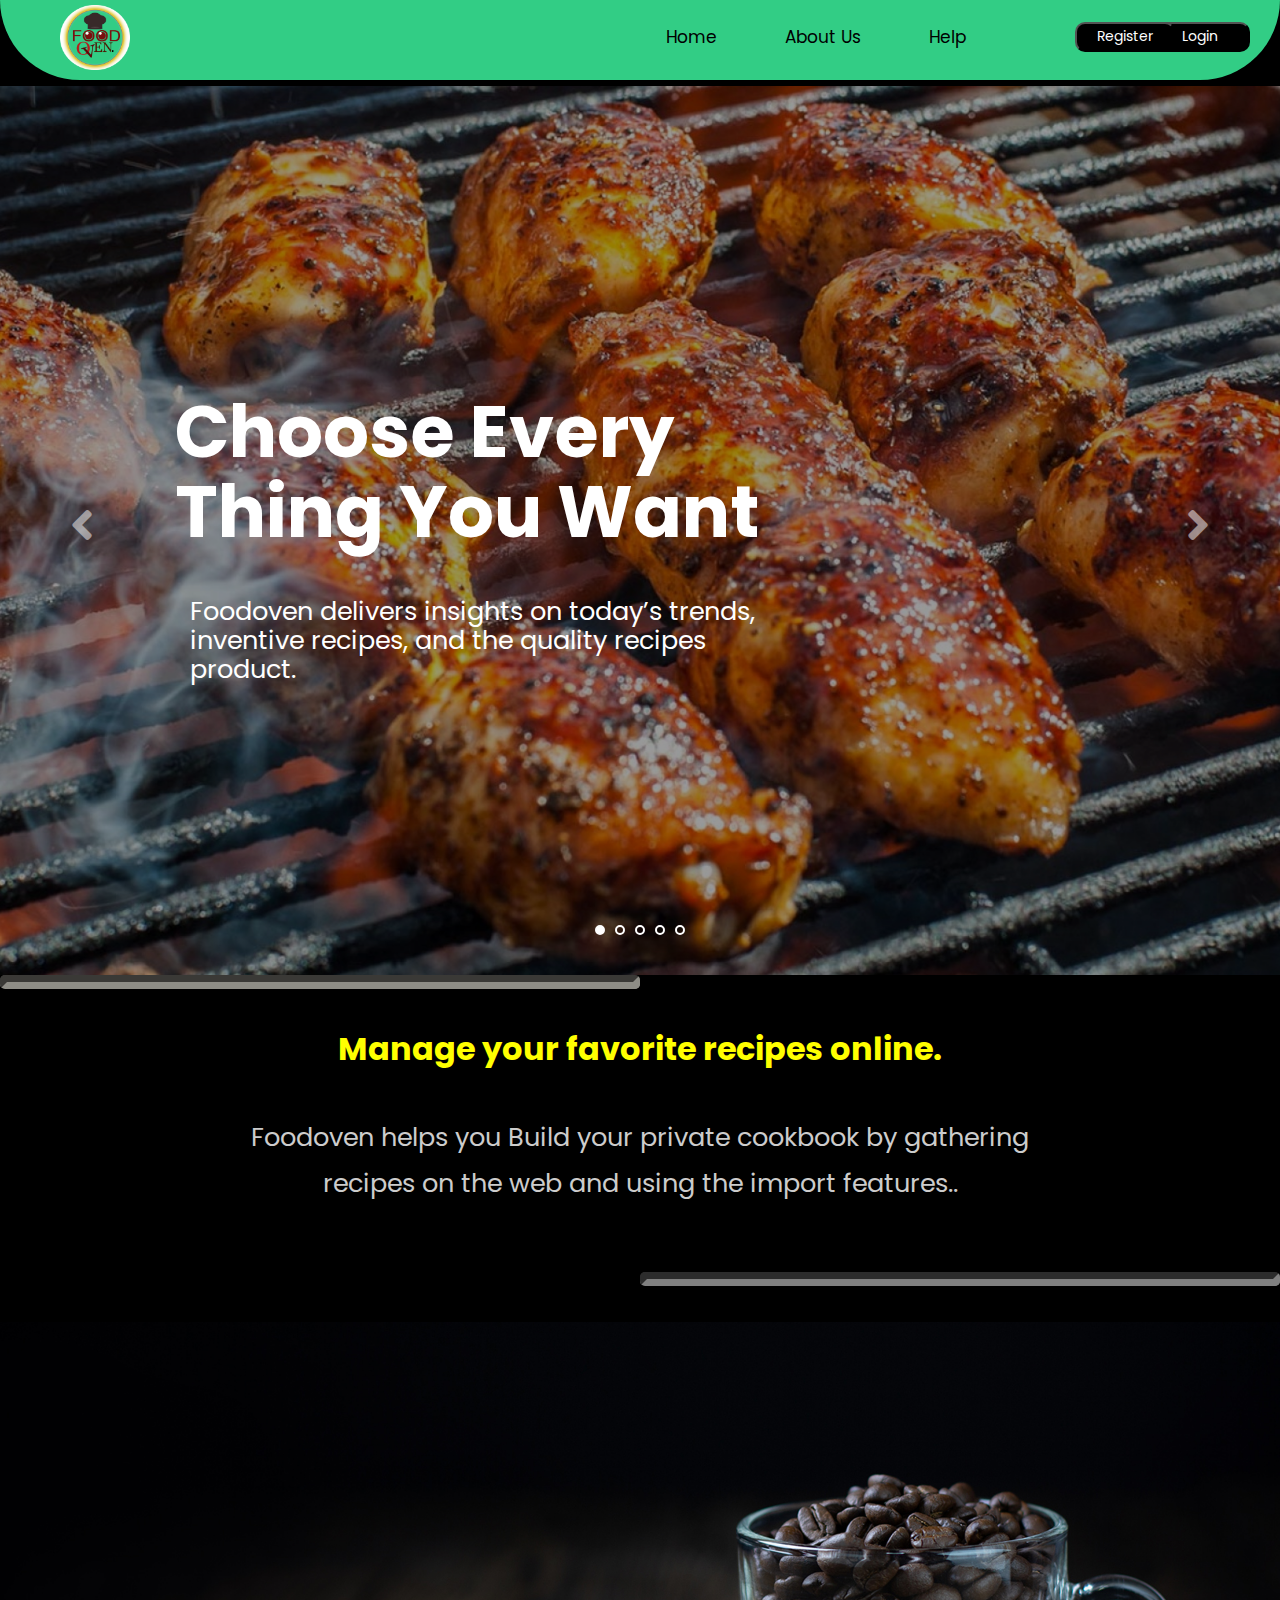
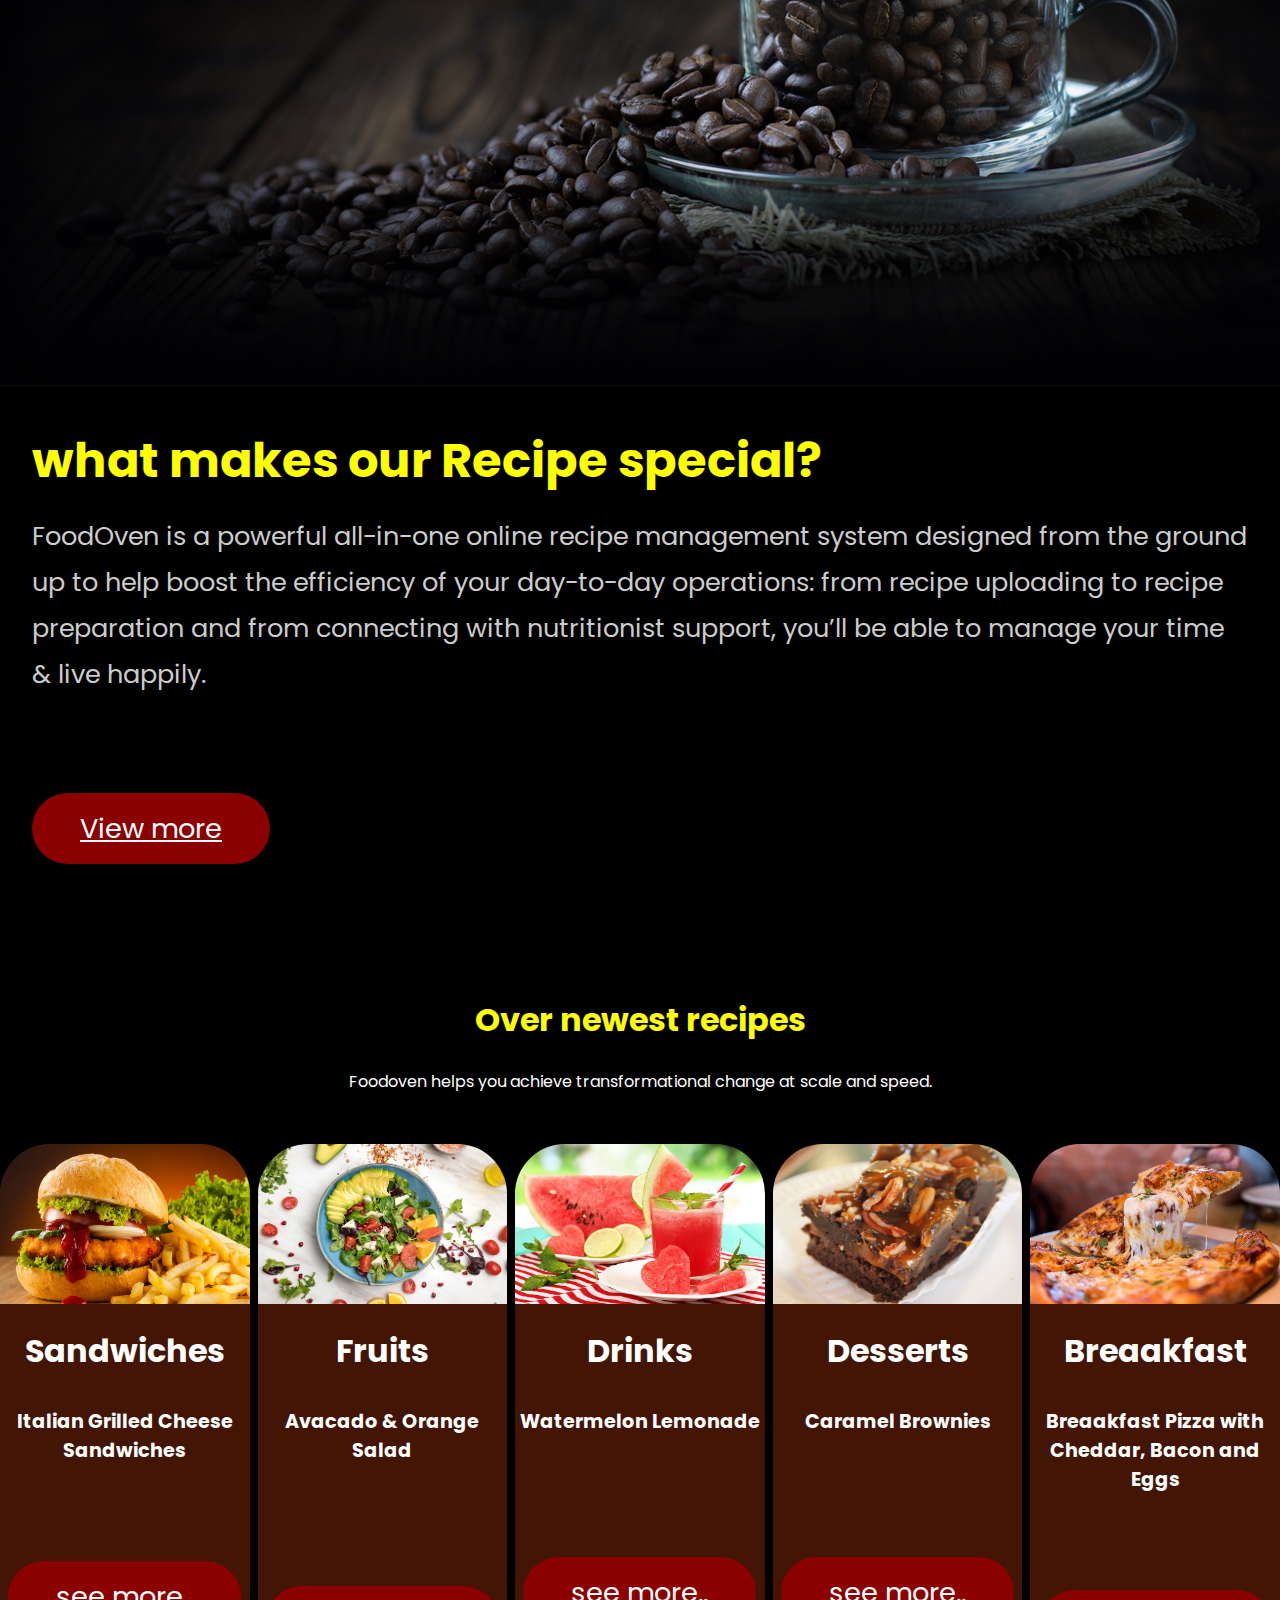
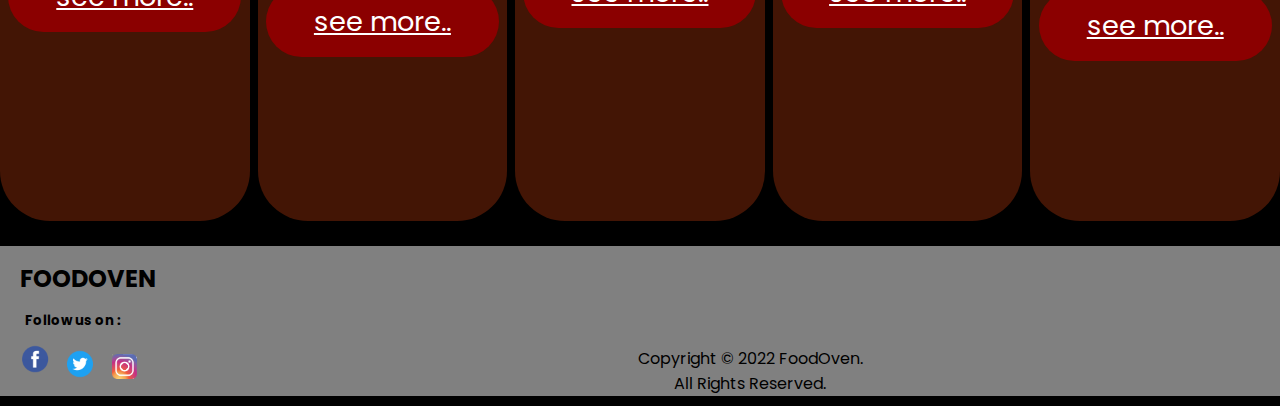
<file: Online_Recipe_Management_System/html/home/index.html>
<!DOCTYPE html>
<html lang="en">
<head>
    <meta charset="UTF-8">
    <meta http-equiv="X-UA-Compatible" content="IE=edge">
    <meta name="viewport" content="width=device-width, initial-scale=1.0">
    <title>Home</title>
    <link rel="stylesheet" href="https://cdnjs.cloudflare.com/ajax/libs/font-awesome/5.15.4/css/all.min.css" integrity="sha512-1ycn6IcaQQ40/MKBW2W4Rhis/DbILU74C1vSrLJxCq57o941Ym01SwNsOMqvEBFlcgUa6xLiPY/NS5R+E6ztJQ==" crossorigin="anonymous" referrerpolicy="no-referrer" />
    <link rel="stylesheet" href="../../css/home/style.css">
</head>





<body>

   <nav>   <!-- nav bar-->
     <ul>
        <li><a href="../../html/home/index.html">Home</a></li>
        <li><a href="../aboutus.html">About Us</a></li>
        <li><a href="../userhtml/new 1.html">Help</a></li>
      </ul>
    
         
        <div id="banner"><img src="../../images/home/logo.png" class="img0"></div>   
        

        <div id="logbtn">
           <a href="../UserProfileHTML/Login.html"><button class="log">Login</button></a>
        </div>
        <div id="regbtn">
           <a href="../UserProfileHTML/Register.html"><button class="log">Register</button></a>
        </div>
    </nav>
    <br><br><br>       



    <!-- Slider -->
    <div class="slider">
        <!-- Radio Controllers -->
        <input type="radio" name="sld" id="sld1">
        <input type="radio" name="sld" id="sld2">
        <input type="radio" name="sld" id="sld3">
        <input type="radio" name="sld" id="sld4">
        <input type="radio" name="sld" id="sld5">

        <!-- Slides -->
        <div class="slides">
            <!-- Slide 01 -->
            <div class="slide curr">
                <img src="../../images/home/img6.jpg" alt="">
                <div class="desc">
                    <h2>Choose Every Thing You Want</h2>
                    <p>Foodoven delivers insights on today’s trends, inventive recipes, and the quality recipes product.</p> 
                       
                    
                     
                </div>>     
            </div>
            <!-- Slide 02 -->
            <div class="slide">
                <img src="../../images/home/allinone.jpg" alt="">
                <div class="desc">
                    <h2>Get a Fresh Recipe<h2>
                    <p>Enter our fresht online recipe management system  for all your recipe needs. </p>
                      
                   
                </div>
            </div>
            <!-- Slide 03 -->
            <div class="slide">
                <img src="../../images/home/nutritionist.jpg" alt="">
                <div class="desc">
                    <h2>Addressing a Helthy Life</h2>
                    <p>Food Oven concerns your life and brings the best helthy recipes for you.
                    </p>
                    
                </div>
            </div>
            <!-- Slide 04 -->
            <div class="slide">
                <img src="../../images/home/img32.jpg" alt="">
                <div class="desc">
                    <h2>We Save Your Time</h2>
                    <p>With Offering you a full suite of guied for manage your food we help you to live happily.
                    </p>
                    
                </div>
            </div>
            <!-- Slide 05 -->
            <div class="slide">
                <img src="../../images/home/img31.jpg" alt="">
                <div class="desc">
                    <h2>More Than Just Recipes</h2>
                    <p>We provide a solution to mesure qulity of the products you need
                         with our nutrionistis.   </p>
                    <!--<a href="#" >View More</a>-->
                </div>
            </div>
        </div>
        <!-- Arrow Navigation -->
          
        <a href="#" class="arrow left"><i class="fas fa-angle-left"></i></a>
        <a href="#" class="arrow right"><i class="fas fa-angle-right"></i></a>
        
        <!-- Radio Navigation -->
        <div class="rad-nav">
            <label for="sld1" class="rad-btn active"></label>
            <label for="sld2" class="rad-btn"></label>
            <label for="sld3" class="rad-btn"></label>
            <label for="sld4" class="rad-btn"></label>
            <label for="sld5" class="rad-btn"></label>
        </div>
    </div>
    <!-- Scripts -->
    <script src="../../js/home/script.js"></script>
    
    
    <!-- horizontl line -->
     <hr class="hr1">
     <br><br>


   <!--sentence-->
   <div class="line">
          <h1>Manage your favorite recipes online. </h1>
          <br>
          <p> Foodoven helps you Build your private cookbook by gathering<br>
               recipes on the web and using the import features..  </p>
   </div>
     <br><br>


   <hr class="hr2">

    <br><br>
   

    <!-- aside -->
    <section class="about" id="about">

       
      <div class="row">
    
              <div class="image">
                  <img src="../../images/home/cofee.jpeg" alt="cofee">
                
           </div>
    
           <div class="content">
                <h3>what makes our Recipe special?</h3>
                    <p>FoodOven is a powerful all-in-one online recipe management system designed from the ground up to help boost the efficiency of 
                       your day-to-day operations: from recipe uploading to recipe preparation and from connecting with nutritionist support, you’ll be 
                       able to manage your time & live happily. </p>
                
                 <a href="../aboutus.html" class="btn">View more</a> <!--connect to aboutus page  -->
            </div>
    
        </div>
    
    </section>

    <br> <br> <br> <br>

    <!--sentence2-->
   <div class="line1">
      <h1>Over newest recipes </h1>
      <br>
         <p> Foodoven helps you achieve transformational change at scale and speed.  </p>
    </div>
      <br><br>

    
    
    <!-- newest recipes -->

    <section class="menu">        
        
        <div class="box-container">
    
               <div class="box">
                    <img src="../../images/home/img1.jpg" width="200" height="200"alt="">
                    <h3>Sandwiches</h3>
                    <h4> Italian Grilled Cheese Sandwiches      </h2>
                    <a href="#" class="btn">see more..</a>
                </div>
    
               <div class="box">
                     <img src="../../images/home/avacado.jpg" width="200" height="200"alt="">
                     <h3>Fruits</h3>
                     <h4> Avacado & Orange Salad </h2>
                      <br>  
                     <a href="#" class="btn">see more..</a>
                </div>
    
               <div class="box">
                      <img src="../../images/home/watermelon.jpg" alt="">
                      <h3>Drinks</h3>
                      <h4> Watermelon Lemonade    </h2>
                        <br>
                      <a href="#" class="btn">see more..</a>
                </div>
    
                <div class="box">
                       <img src="../../images/home/caramalo.jpg" alt="">
                       <h3>Desserts</h3>
                       <h4> Caramel Brownies </h2>
                        <br>
                       <a href="#" class="btn">see more..</a>
                </div>
    
                <div class="box">
                       <img src="../../images/home/pizza.jpg" alt="">
                       <h3>Breaakfast</h3>
                       <h4> Breaakfast Pizza with Cheddar, Bacon and Eggs </h2>
                        <a href="#" class="btn">see more..</a>
               </div>
        
    
        </div>
    
    </section>        
     <br>   



    <footer id="footer">

          <div id="fbanner">
              <h2>FOODOVEN</h2>
          </div>

           <div id="social">
              <h5>Follow us on :</h5>
            </div>

            <div id="icon">

                <div id="fb"><a href="https://www.facebook.com/" target="_blank"><img src="../../images/home/facebook.png" class="img1"></a></div>
                <div id="tweet"><a href="https://twitter.com/" target="_blank"><img src="../../images/home/twitter.png" class="img2"></a></div>
                <div id="insta"><a href="https://www.instagram.com/" target="_blank"><img src="../../images/home/instragram.png" class="img3"></a></div>
        
             </div>

            <div id="links">
                 <h5 id="linkh5"><u>Quick Links</u></h5>
                     <ul>
                         <li><a href="../aboutus.html">About Us</a></li>

                         <li><a href="../userhtml/new 1.html">Help</a></li>
                    </ul>
             </div>
            <div id="copy">
                    <p>Copyright &copy; 2022 FoodOven.<br>All Rights Reserved.</p>
            </div>

    </footer>








</body>
</html>
</file>
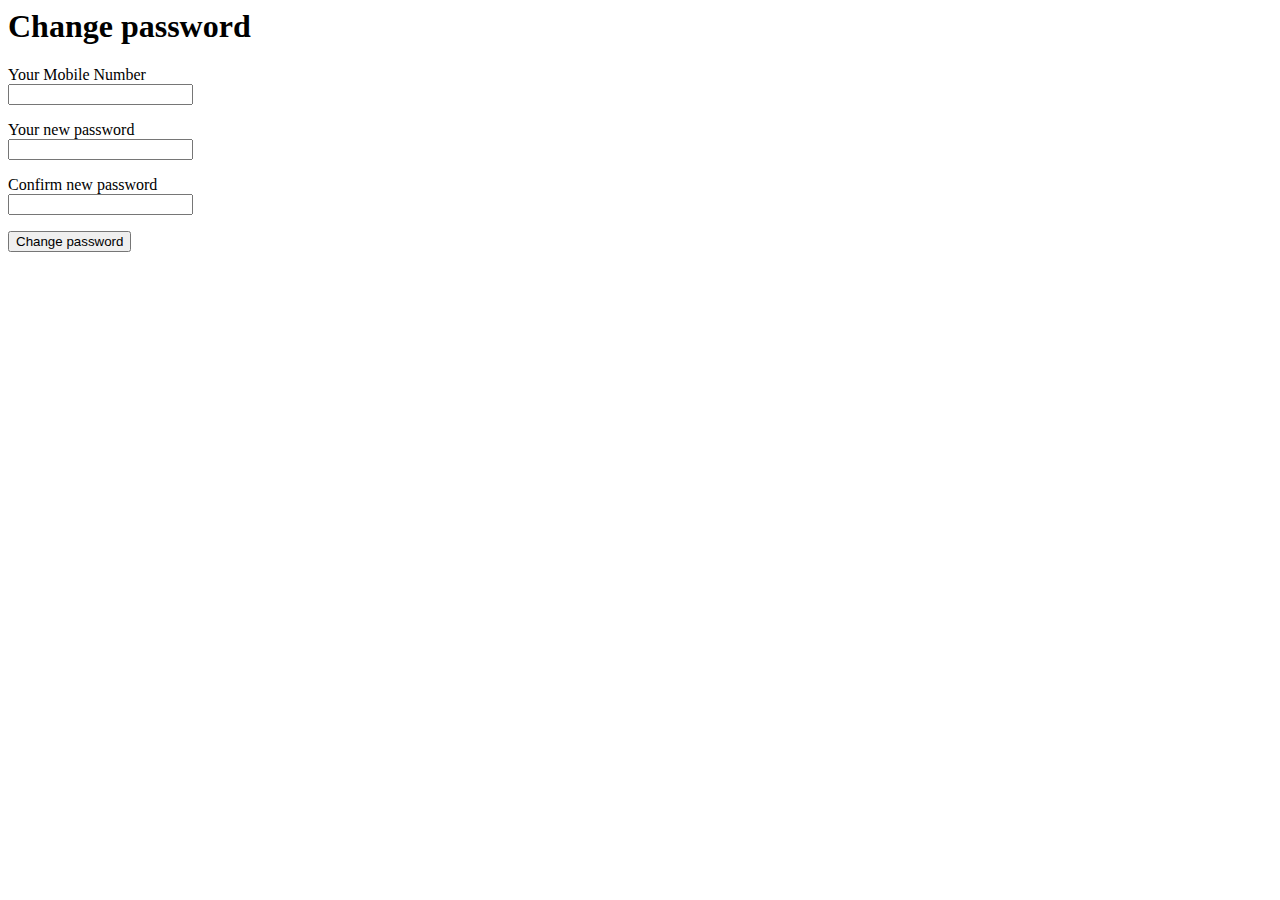
<file: IWT Project/html/UserProfileHTML/resetpw.html>
<?php
    session_start();
     
    // Is the user logged in?
    if(!isset($_SESSION['name']) || !isset($_SESSION['email'])){
        header('Location: login.html');
    }      
?>
 
<html>
    <head>
        <title>Change password</title>
    </head>
     
    <body>
         
        <h1>Change password</h1>
         
        
        <form action="..//Php/reset.php" method="post">
         

        <p>
                <label for="current_password">Your Mobile Number</label>
                <br/>
                <input  type="text"    name="tel" required/>
            </p>
             

            <p>
                <label for="current_password">Your new password</label>
                <br/>
                <input  type="password"  id="password"  name="password" required/>
            </p>
             
            <p>
                <label for="new_password">Confirm new password</label>
                <br/>
                <input type="password" id="confirm_password"  name="password" required/>
            </p>
             
            <p>
                <button type="submit">Change password</button>
            </p>
             
        </form>
         

        <script type="text/javascript">

var password = document.getElementById("password")
  , confirm_password = document.getElementById("confirm_password");

function validatePassword(){
  if(password.value != confirm_password.value) {
    confirm_password.setCustomValidity("Passwords Don't Match");
  } else {
    confirm_password.setCustomValidity('');
  }
}

password.onchange = validatePassword;
confirm_password.onkeyup = validatePassword;
</script>


    </body>
</html>
</file>
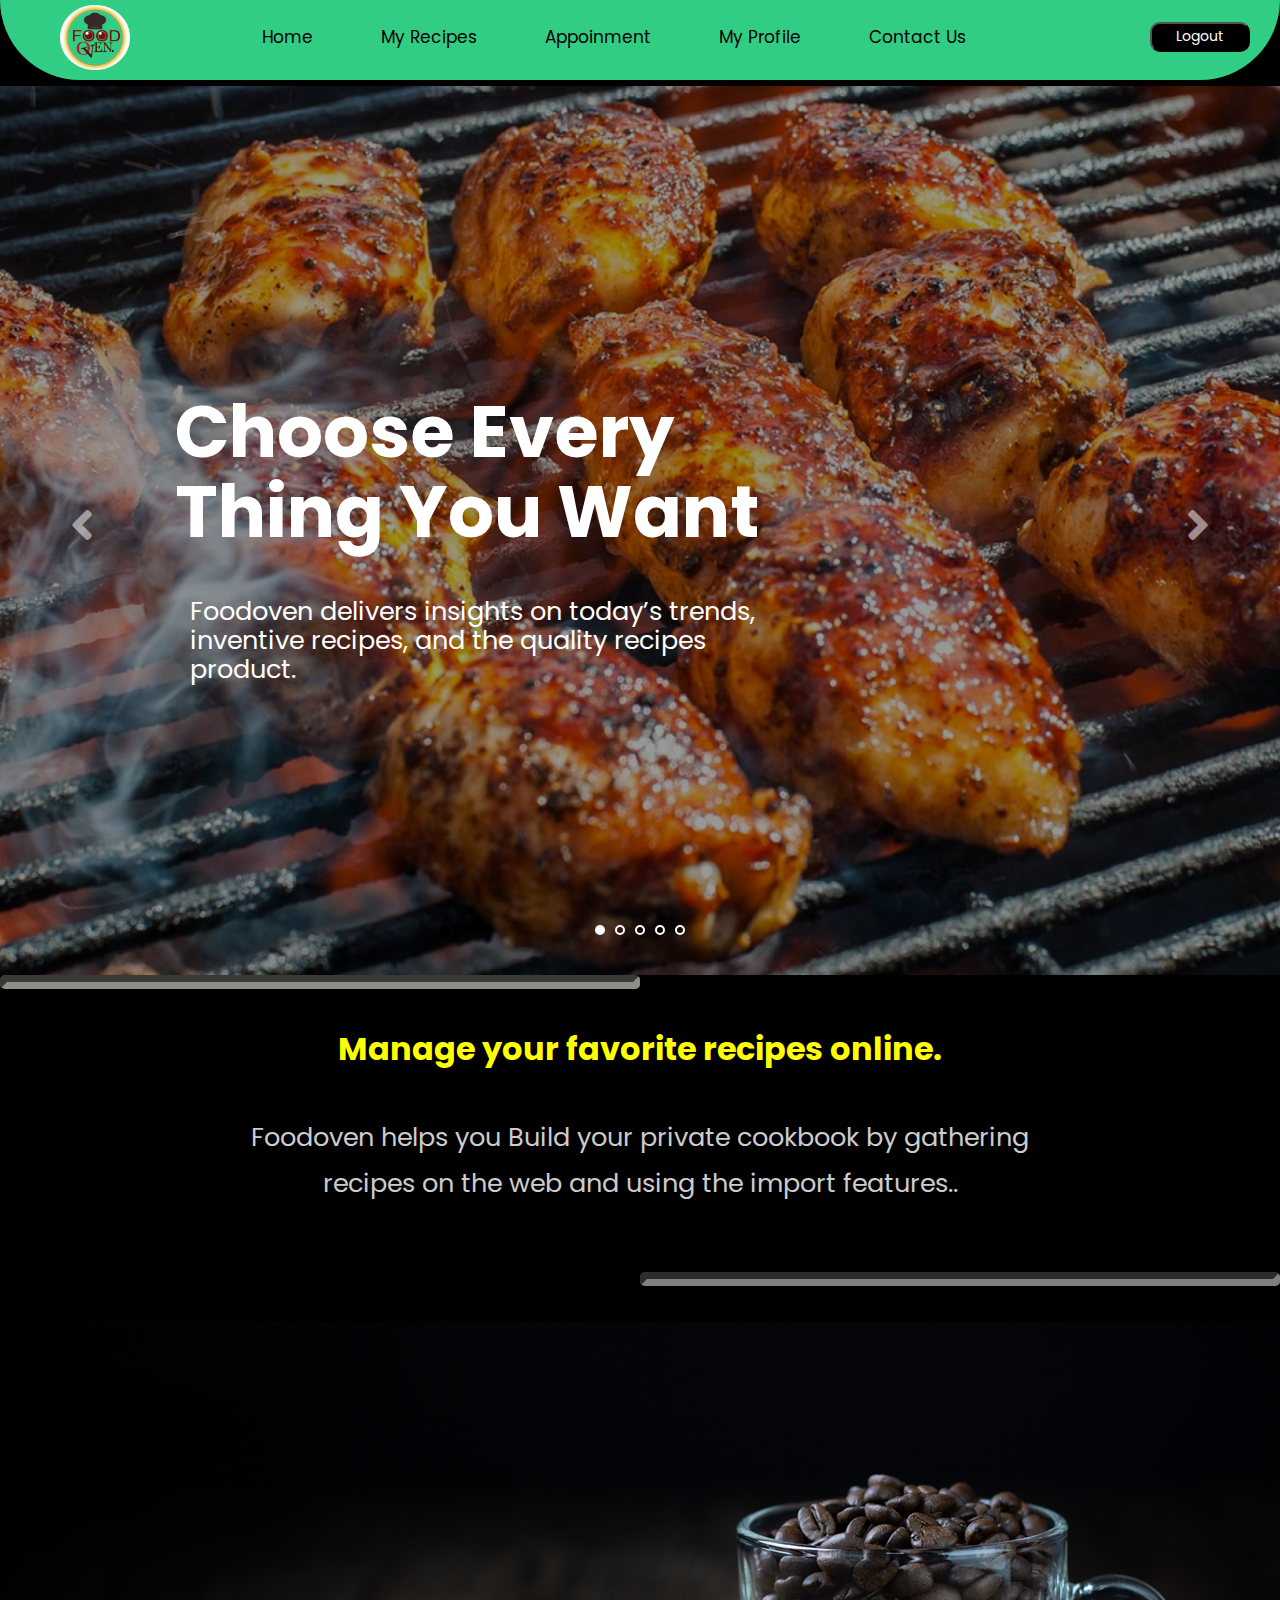
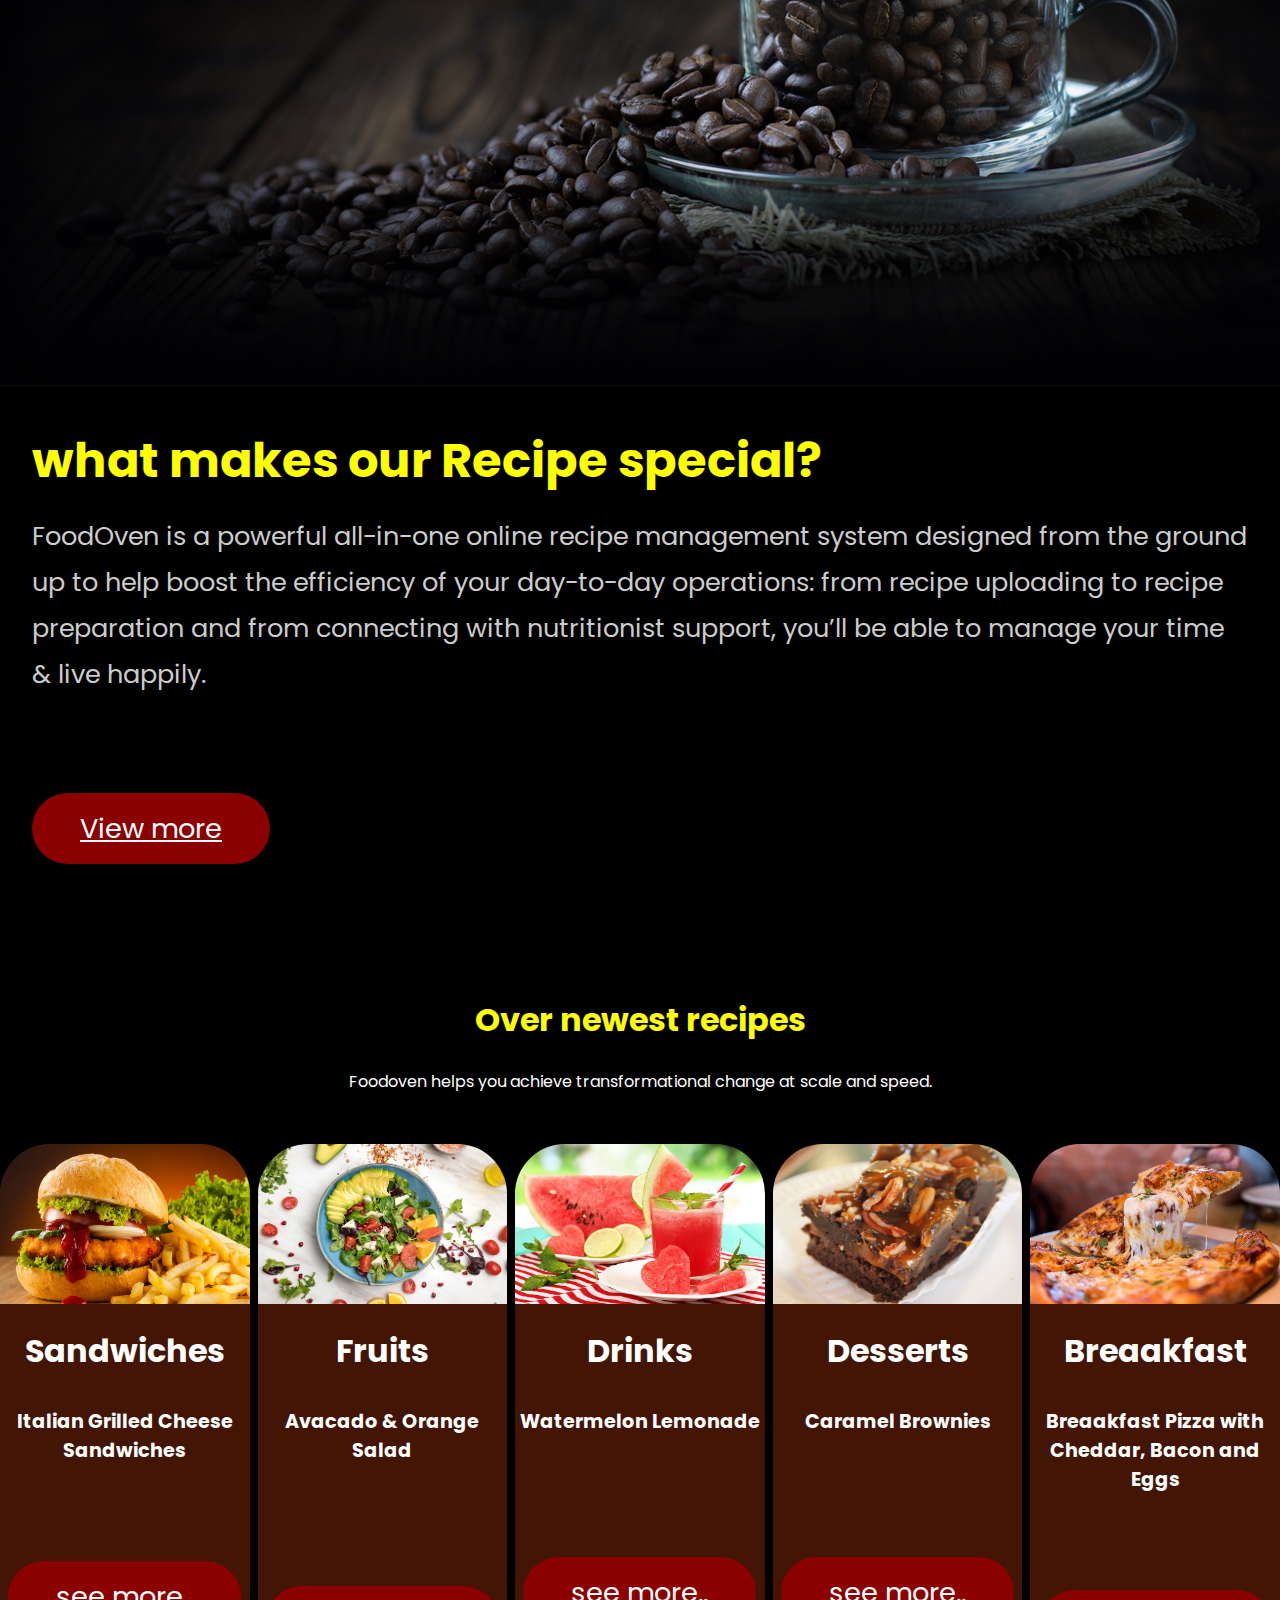
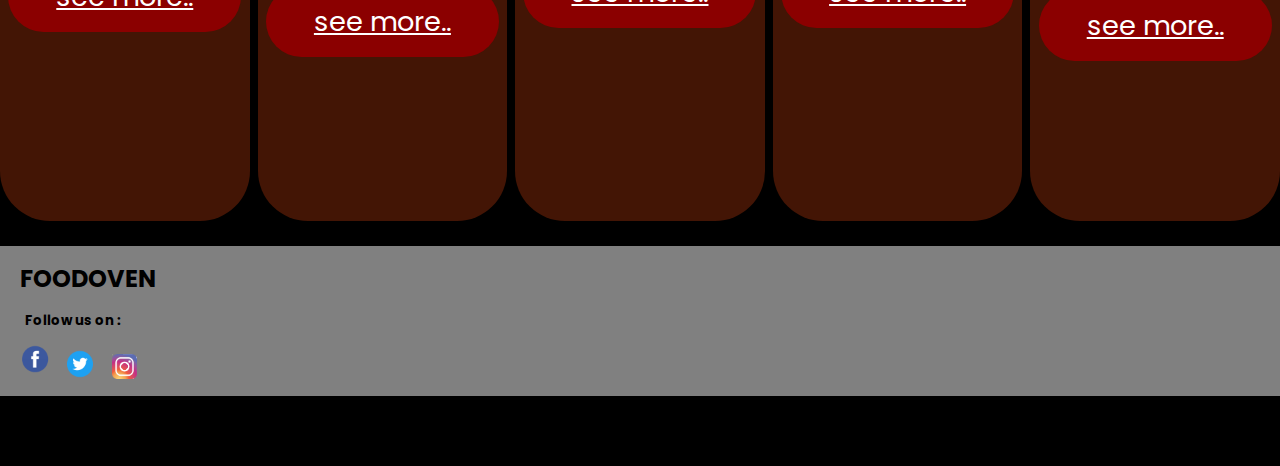
<file: Online_Recipe_Management_System/html/home/home.html>
<!DOCTYPE html>
<html lang="en">
<head>
    <meta charset="UTF-8">
    <meta http-equiv="X-UA-Compatible" content="IE=edge">
    <meta name="viewport" content="width=device-width, initial-scale=1.0">
    <title>Home</title>
    <link rel="stylesheet" href="https://cdnjs.cloudflare.com/ajax/libs/font-awesome/5.15.4/css/all.min.css" integrity="sha512-1ycn6IcaQQ40/MKBW2W4Rhis/DbILU74C1vSrLJxCq57o941Ym01SwNsOMqvEBFlcgUa6xLiPY/NS5R+E6ztJQ==" crossorigin="anonymous" referrerpolicy="no-referrer" />
    <link rel="stylesheet" href="../../css/home/style.css">
</head>





<body>

   <nav>   <!-- nav bar-->
     <ul>
        <li><a href="../home/home.html">Home</a></li>
        <li><a href="../../php/userphp/my.php">My Recipes</a></li>
        <li><a href="../../php/appoinment/userapp.php">Appoinment</a></li>
        <li><a href="../../php/UserProfilePHP/profile.php">My Profile</a></li>
        <li><a href="../../php/Admin/contact.php">Contact Us</a></li>
       
      </ul>
    
         
        <div id="banner"><img src="../../images/home/logo.png" class="img0"></div>   
        

        <div id="logbtn">
           <a href="../../php/Admin/logout.php"><button class="log">Logout</button></a>
        </div>
       
    </nav>
    <br><br><br>       



    <!-- Slider -->
    <div class="slider">
        <!-- Radio Controllers -->
        <input type="radio" name="sld" id="sld1">
        <input type="radio" name="sld" id="sld2">
        <input type="radio" name="sld" id="sld3">
        <input type="radio" name="sld" id="sld4">
        <input type="radio" name="sld" id="sld5">

        <!-- Slides -->
        <div class="slides">
            <!-- Slide 01 -->
            <div class="slide curr">
                <img src="../../images/home/img6.jpg" alt="">
                <div class="desc">
                    <h2>Choose Every Thing You Want</h2>
                    <p>Foodoven delivers insights on today’s trends, inventive recipes, and the quality recipes product.</p> 
                       
                    
                     
                </div>>     
            </div>
            <!-- Slide 02 -->
            <div class="slide">
                <img src="../../images/home/allinone.jpg" alt="">
                <div class="desc">
                    <h2>Get a Fresh Recipe<h2>
                    <p>Enter our fresht online recipe management system  for all your recipe needs. </p>
                      
                   
                </div>
            </div>
            <!-- Slide 03 -->
            <div class="slide">
                <img src="../../images/home/nutritionist.jpg" alt="">
                <div class="desc">
                    <h2>Addressing a Helthy Life</h2>
                    <p>Food Oven concerns your life and brings the best helthy recipes for you.
                    </p>
                    
                </div>
            </div>
            <!-- Slide 04 -->
            <div class="slide">
                <img src="../../images/home/img32.jpg" alt="">
                <div class="desc">
                    <h2>We Save Your Time</h2>
                    <p>With Offering you a full suite of guied for manage your food we help you to live happily.
                    </p>
                    
                </div>
            </div>
            <!-- Slide 05 -->
            <div class="slide">
                <img src="../../images/home/img31.jpg" alt="">
                <div class="desc">
                    <h2>More Than Just Recipes</h2>
                    <p>We provide a solution to mesure qulity of the products you need
                         with our nutrionistis.   </p>
                    <!--<a href="#" >View More</a>-->
                </div>
            </div>
        </div>
        <!-- Arrow Navigation -->
          
        <a href="#" class="arrow left"><i class="fas fa-angle-left"></i></a>
        <a href="#" class="arrow right"><i class="fas fa-angle-right"></i></a>
        
        <!-- Radio Navigation -->
        <div class="rad-nav">
            <label for="sld1" class="rad-btn active"></label>
            <label for="sld2" class="rad-btn"></label>
            <label for="sld3" class="rad-btn"></label>
            <label for="sld4" class="rad-btn"></label>
            <label for="sld5" class="rad-btn"></label>
        </div>
    </div>
    <!-- Scripts -->
    <script src="../../js/home/script.js"></script>
    
    
    <!-- horizontl line -->
     <hr class="hr1">
     <br><br>


   <!--sentence-->
   <div class="line">
          <h1>Manage your favorite recipes online. </h1>
          <br>
          <p> Foodoven helps you Build your private cookbook by gathering<br>
               recipes on the web and using the import features..  </p>
   </div>
     <br><br>


   <hr class="hr2">

    <br><br>
   

    <!-- aside -->
    <section class="about" id="about">

       
      <div class="row">
    
              <div class="image">
                  <img src="../../images/home/cofee.jpeg" alt="cofee">
                
           </div>
    
           <div class="content">
                <h3>what makes our Recipe special?</h3>
                    <p>FoodOven is a powerful all-in-one online recipe management system designed from the ground up to help boost the efficiency of 
                       your day-to-day operations: from recipe uploading to recipe preparation and from connecting with nutritionist support, you’ll be 
                       able to manage your time & live happily. </p>
                
                 <a href="../aboutus.html" class="btn">View more</a> <!--connect to aboutus page  -->
            </div>
    
        </div>
    
    </section>

    <br> <br> <br> <br>

    <!--sentence2-->
   <div class="line1">
      <h1>Over newest recipes </h1>
      <br>
         <p> Foodoven helps you achieve transformational change at scale and speed.  </p>
    </div>
      <br><br>

    
    
    <!-- newest recipes -->

    <section class="menu">        
        
        <div class="box-container">
    
               <div class="box">
                    <img src="../../images/home/img1.jpg" width="200" height="200"alt="">
                    <h3>Sandwiches</h3>
                    <h4> Italian Grilled Cheese Sandwiches      </h2>
                    <a href="../../php/userphp/my.php" class="btn">see more..</a>
                </div>
    
               <div class="box">
                     <img src="../../images/home/avacado.jpg" width="200" height="200"alt="">
                     <h3>Fruits</h3>
                     <h4> Avacado & Orange Salad </h2>
                      <br>  
                     <a href="../../php/userphp/my.php" class="btn">see more..</a>
                </div>
    
               <div class="box">
                      <img src="../../images/home/watermelon.jpg" alt="">
                      <h3>Drinks</h3>
                      <h4> Watermelon Lemonade    </h2>
                        <br>
                      <a href="../../php/userphp/my.php" class="btn">see more..</a>
                </div>
    
                <div class="box">
                       <img src="../../images/home/caramalo.jpg" alt="">
                       <h3>Desserts</h3>
                       <h4> Caramel Brownies </h2>
                        <br>
                       <a href="../../php/userphp/my.php" class="btn">see more..</a>
                </div>
    
                <div class="box">
                       <img src="../../images/home/pizza.jpg" alt="">
                       <h3>Breaakfast</h3>
                       <h4> Breaakfast Pizza with Cheddar, Bacon and Eggs </h2>
                        <a href="../../php/userphp/my.php" class="btn">see more..</a>
               </div>
        
    
        </div>
    
    </section>        
     <br>   



    <footer id="footer">

          <div id="fbanner">
              <h2>FOODOVEN</h2>
          </div>

           <div id="social">
              <h5>Follow us on :</h5>
            </div>

            <div id="icon">

                <div id="fb"><a href="https://www.facebook.com/" target="_blank"><img src="../../images/home/facebook.png" class="img1"></a></div>
                <div id="tweet"><a href="https://twitter.com/" target="_blank"><img src="../../images/home/twitter.png" class="img2"></a></div>
                <div id="insta"><a href="https://www.instagram.com/" target="_blank"><img src="../../images/home/instragram.png" class="img3"></a></div>
        
             </div>

            <div id="links">
                 <h5 id="linkh5"><u>Quick Links</u></h5>
                     <ul>
                         <li><a href="../aboutus.html">About Us</a></li>
                         <li><a href="../../php/Admin/contact.php">Contact Us</a></li>
                         <li><a href="../userhtml/new 1.html">Help</a></li>
                    </ul>
             </div>
            <div id="copy">
                    <p>Copyright &copy; 2022 FoodOven.<br>All Rights Reserved.</p>
            </div>

    </footer>








</body>
</html>
</file>
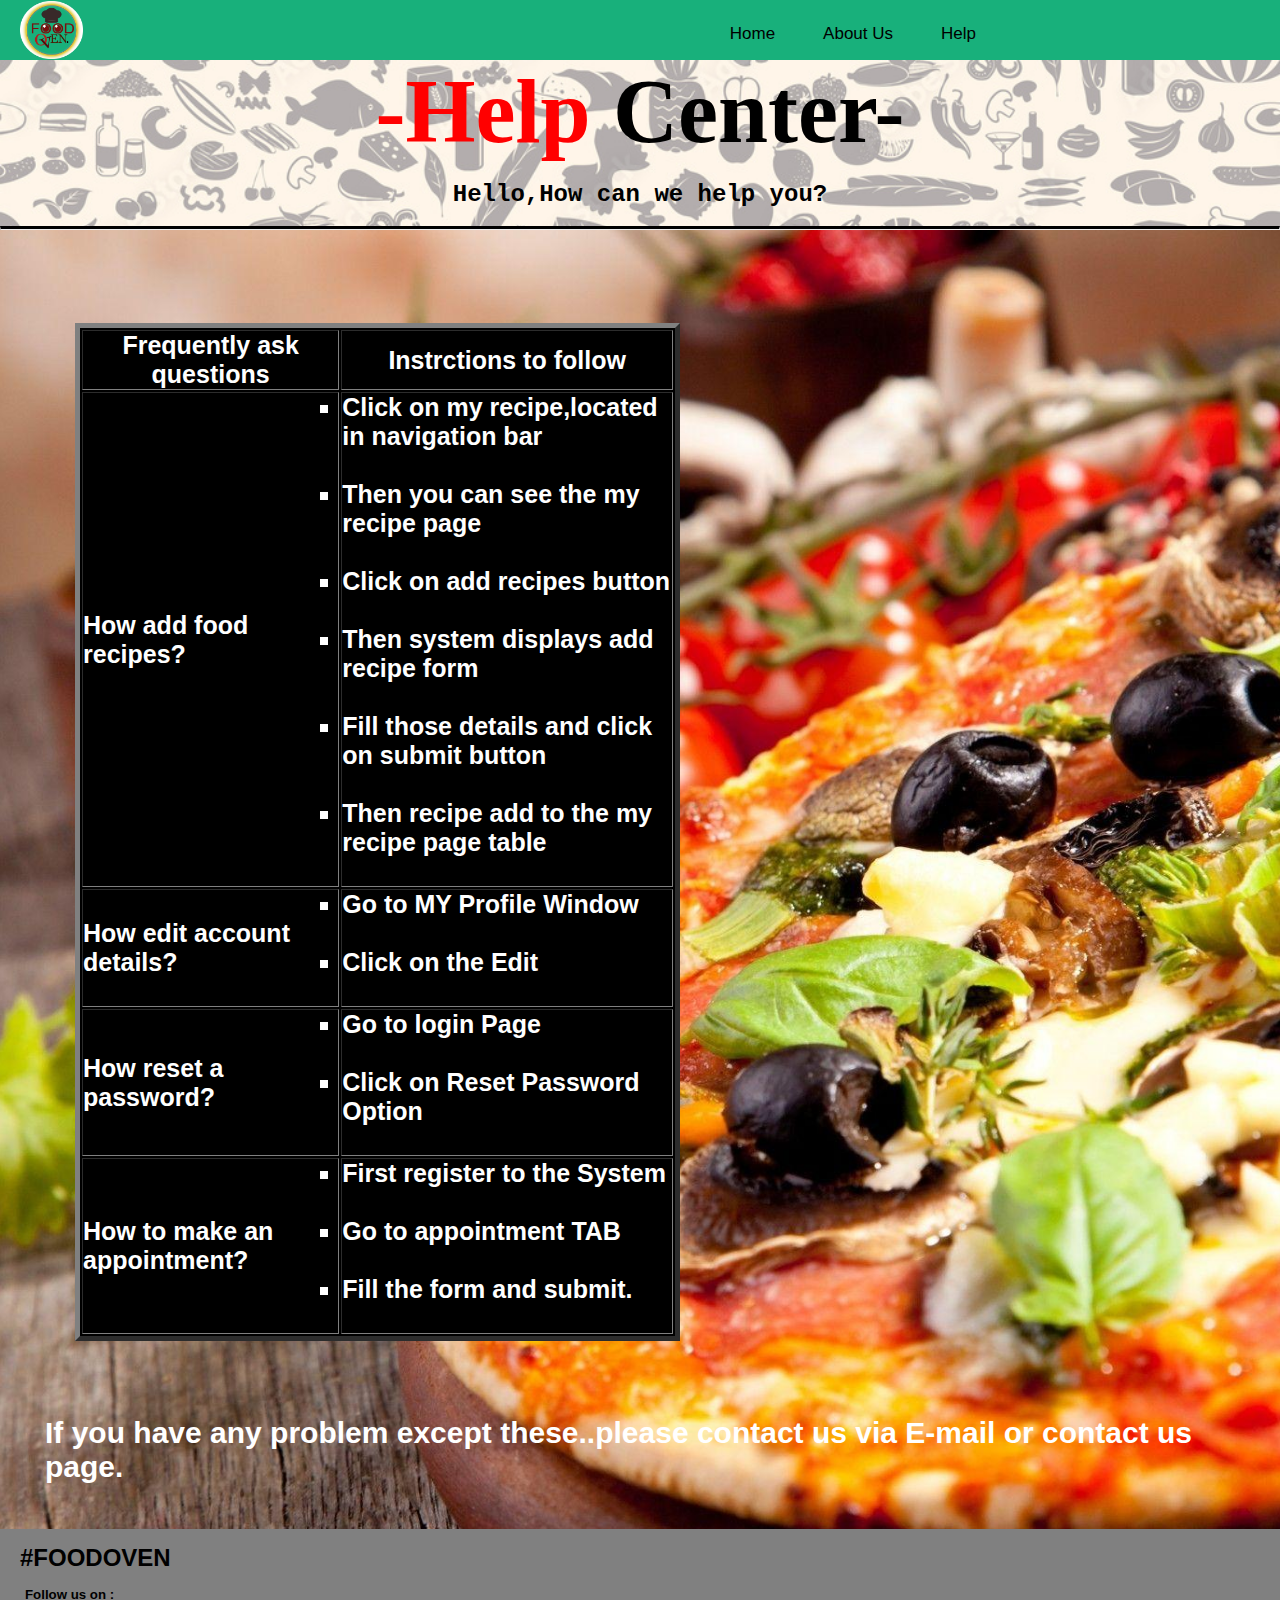
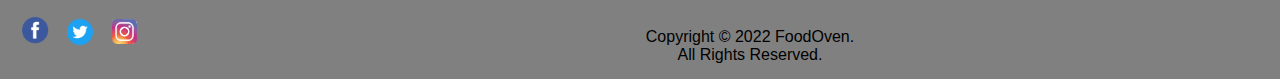
<file: Online_Recipe_Management_System/html/userhtml/new 1.html>
<!DOCTYPE html>
<html lang="en">
<head>
    <meta charset="UTF-8">
    <meta http-equiv="X-UA-Compatible" content="IE=edge">
    <meta name="viewport" content="width=device-width, initial-scale=1.0">
    <title>FOODOVEN</title>
    <link rel="stylesheet" href="../../css/user/new 1.css">
</head>
<body>
    <nav>

    <ul>
         <li><a href="../../html/home/index.html">Home</a></li>
         <li><a href="../aboutus.html">About Us</a></li>
         <li><a href="../../html/userhtml/new 1.html">Help</a></li>
     </ul>

     <div id="banner">
         <img src ="../../images/Untitled-4.png" width ="63px" length="63px">
     </div>
   
   
</nav>


<div id="D">  
    <h1 class="A1"><font color="red">-Help</font> Center-</br></h1>
</br>
    <h2 class="A2">Hello,How can we help you?</h2>
    </br>
</div>
<hr class="hr2"></hr>
</br>

<div id="F">
<table border="5px">
  <tr> 
   <th>Frequently ask questions</th>
   <th> Instrctions to follow </th>
  </tr>
  <tr>
   <td> How add food recipes? </td>
   <td>
     <ul type="square" >
	 <li>Click on my recipe,located in navigation bar</li></br>
	 <li> Then you can see the my recipe page</li></br>
	 <li> Click on add recipes button</li></br>
	 <li> Then system displays add recipe form</li></br>
	 <li> Fill those details and click on submit button</li></br>
	 <li> Then recipe add to the my recipe page table</li></br>
	</ul>
   </td>
   </tr>
   <tr>
    <td>How edit account details?</td>
	
	<td>
    <ul type="square" >
	 <li>Go to MY Profile Window</li></br>
	 <li>Click on the Edit</li></br>
	</ul>
   </td>
   </tr>
   <tr>
    <td>How reset a password?</td>
	<td>
    <ul type="square" >
	 <li>Go to login Page</li></br>
	 <li>Click on Reset Password Option</li></br>
	</ul>
   </td>
   </tr>
   <tr>
    <td>How to make an appointment?</td>
	<td>
    <ul type="square" >
	 <li>First register to the System</li></br>
	 <li>Go to appointment TAB</li></br>
     <li>Fill the form and submit.</li></br>
	</ul>
   </td>
   </tr>
   
</table>
</div>
<div id="G">
<h2>If you have any problem except these..please contact us via E-mail or contact us page. </h2>
</div>






 

 <footer id="footer">

        <div id="fbanner">
         <h2>#FOODOVEN</h2>
     </div>
     <div id="social">
         <h5>Follow us on :</h5>
     </div>
     <div id="icon">
         
         <div id="fb"><a href="https://www.facebook.com/" target="_blank"><img src="../../images/facebook.png" class="img1"></a></div>
         <div id="tweet"><a href="https://twitter.com/" target="_blank"><img src="../../images/twitter.png" class="img2"></a></div>
         <div id="insta"><a href="https://www.instagram.com/" target="_blank"><img src="../../images/instragram.png" class="img3"></a></div>
        
     </div>

     <div id="links">
         <h5 id="linkh5"><u>Quick Links</u></h5>
         <ul>
             <li><a href="../aboutus.htm">About Us</a></li>
             <li><a href="../userhtml/new 1.html">Help</a></li>
         </ul>
     </div>
     <div id="copy">
         <p>Copyright &copy; 2022 FoodOven.<br>All Rights Reserved.</p>
     </div>

    </footer-->


</body>

</html>
</file>
<file: Online_Recipe_Management_System/css/home/style.css>
@import url('https://fonts.googleapis.com/css2?family=Poppins:wght@200;300;400;500&display=swap'); 


*{
    margin: 0;
    padding: 0;
    box-sizing: border-box;
    font-family: 'Poppins', sans-serif;
}

/* body */
body{
    height: 100vh;
    width: 100%;
    background-color:black;
}



/* radio button */
input[type="radio"]{
    display: none;
}



/*nav bar*/
nav{
    position: fixed;        
    height :80px;
    background-color:#32cd85
    ;
    width: 100%;        
    border-radius: 0px 0px 100px 100px;
    margin: auto;
    z-index: 100;   
}  




/* nav bar list */
nav ul{

float: right;
list-style: none;
margin-right: 280px;
margin-top: 0px;

}



nav ul li{
    display:block;
    float: left;
    padding: 24px;
    height: 12px;
   
}



nav ul li a{

    color: black;
    padding: 10px 10px;
    text-decoration: none;
    font-size: 17px;
    color: Black;
    transition-duration: .1s;

}



/* Ul hoover effect */
nav ul li a:hover{
    background-color: orange ;
    border-radius: 4px;
    
}


/* Logo */
#banner{    
    padding: 5px 0px 0px 60px; 
}







#logbtn{
    float:right;
    margin-left: 79rem;
    margin-right: 30px;
    margin-top: -55px;   
 
}






#regbtn{
    float:right;
    margin-left: 79rem;
    margin-right: 105px;
    margin-top: -55px;    
 
}





.log{
    width:100px;
    height: 30px;
    background-color:transparent;
    border-radius: 10px;    
    font-size: 14px;
    transition-duration: 0.4s;
    border-color: rgb(0, 0, 0);
    color:white;
    background-color:black;
}



  /* Log/Reg button hoover */
.log:hover{

    background-color: darkmagenta;
    color: white;
    border-color:darkmagenta;
}





/* -----Slider----- */
.slider{
    position: relative ;
    width: 100%;
    height: 100%;
    overflow:hidden;
    padding-top:.3cm ;
    
}



.slider .slides{
    position: absolute;
    width: 100%;
    height: 100%;
    display: flex;
    overflow:auto;
   
}

/* Slide */
.slider .slides .slide{
    position: absolute;
    width: 100%;
    height: 100%;
    opacity: 0;
    display: flex;
    transition: all 0.3s ease-in;
}

.slider .slides .curr{
    opacity: 1;
}

/* Overlay */
.slider .slides .slide::after{
    position: absolute;
    content: '';
    top: 0;
    left: 0;
    width: 100%;
    height: 100%;
    background-color: #000;
    opacity: 0.4;
    z-index: 1;
}



/* Images */
.slides .slide img{
    min-width: 100%;
    min-height: 100%;
    object-fit: cover;   
    transition: all 0.5s ease-in;
}



.slides .curr img{
    transform: scale(1);
}



/* Description */
.slides .slide .desc{
    position: absolute;
    max-width: 700px;
    min-width: 550px;   
    top: -50%;
    left: 150px;
    transform: translateY(50%);
    z-index: 2;
    padding: 25px;
    transition: all 0.5s ease-in;
}



.slides .curr .desc{
    top: 50%;
    transform: translateY(-50%);
}



.slide .desc h2{
    font-size: 4.5rem;
    color: #fff;
    line-height: 5rem;
}



.slide .desc p{
    font-size: 1.6rem;
    height: 1cm;
    margin: 45px 15px;
    color: #fff;
    line-height: 1.8rem;
}





/* -----Navigation Arrows----- */
.slider .arrow{
    position:absolute ;
    text-decoration: none;
    z-index: 20;
    color: #fff;
    top: 50%;
    transform: translateY(-50%);
    opacity: 0.5;
    transition: all 0.3s ease-in;
}


.slider .arrow:hover{
    opacity: 1;
}



.slider .arrow i{
    font-size: 3rem;
}



.slider .left{
    left: 70px;
}



.slider .right{
    right: 70px;
}



/* Radio Navigation */
.slider .rad-nav{
    width: 100%;
    position: absolute;
    bottom: 40px;
    z-index: 10;
    display: flex;
    justify-content: center;
    align-items: center;
}



.slider .rad-nav .rad-btn{
    width: 10px;
    height: 10px;
    border: 2px solid white;
    border-radius: 50%;
    margin: 0px 5px;
    cursor: pointer;
    transition: all 0.3s ease-in;
}




.slider .rad-nav .rad-btn:hover{
    background-color: #fff;
    border-radius: 30%;
}




.active{
    background-color: #fff;
}



hr.hr1 {
    float:left;
    border-color: rgb(142, 141, 134);
    border-width: .2cm;
    border-radius: 5px;
    width:50%;
    animation-name: example;
    animation-duration: 4s;
  }


hr.hr2 {
    float:right;
    border-color: gray;
    border-width: .2cm;
    border-radius: 5px;
    width:50%;
    
  }    
    




.line h1{
    color:yellow;
    text-align: center;
}



.line p{
    color:white;
    text-align: center;
    font-size: 1.6rem;
    color:#ccc;
    padding:1rem 0;
    line-height: 1.8;
       
}




/* aside */

.about .row{
   
    display:flex;
    align-items: center;
    background:var(--black);
    flex-wrap: wrap;
 }



.about .row .image{
    flex:1 1 45rem;
     
}



 .about .row .image img{
    width: 100%;
    height: 100%; 
    
 }


.about .row .content{
    flex:1 1 45rem;
    padding:2rem;
}



.about .row .content h3{
    font-size: 3rem;
    color:yellow;
}



.about .row .content p{
    font-size: 1.6rem;
    color:#ccc;
    padding:1rem 0;
    line-height: 1.8;
}



.line1 h1{
    color:yellow;
    text-align: center;
}



.line1 p{
    color:white;
    text-align: center;
       
}




/*newes recipe*/
.menu .box-container{
    display:grid;
    grid-template-columns: repeat(auto-fit, minmax(10rem, 1fr));   
    gap:.5rem;
   

}







.menu .box-container .box{
    padding:0rem 0rem 10rem 0rem; 
    text-align: center;
    border-radius: 50px ; 
    background-color:rgb(67, 21, 5);  
     
}



.menu .box-container .box img{
    height: 10rem;
    width:100%;
    border-radius: 50px 50px 0px 0px;
}



.menu .box-container .box h3{
    color: white;
    font-size: 2rem;
    padding:1rem 0;
}



.menu .box-container .box h4{
    color: #fff;
    font-size: 1.2rem;
    padding:1rem 0;
}



.menu .box-container .box:hover{
    background:grey;
}





.btn{
    margin-top: 5rem;
    border-radius: 50px ; 
    display: inline-block;
    padding:.9rem 3rem;
    font-size: 1.7rem;
    color:#fff;
    background:darkred ;
    cursor: pointer;
}



.btn:hover{
    letter-spacing: .2rem;
}





/* footer */
#footer{
    
    background-color: gray;
    
    height: 150px;
    bottom: 0px;
    width: 100%;
    
 }


 
 #social{
     margin-top:15px;
     margin-left:25px;
 }


 
 #fbanner{
     padding: 15px 0px 0px 20px;
     margin-top: 0px;
     margin-bottom: 0px;
 }

 .img0{
    width:70px;   
   
}

 
 .img1{
     width:50px;
    
 }
 
 .img2{
     width:50px;
    
 }
 
 .img3{
     width:25px;
     
 }
 
 .icon ul li{
 
     float:inline;
     display: block;
 }

 
 #tweet{
     margin-top: -52px;
     margin-left: 55px;
 
 }
 #fb{
     margin-top: 2px;
     margin-left: 10px; 
 }

 
 #insta{
     margin-top: -41px;
     margin-left: 112px; 
 }


 
 #links{
 
     margin-top: -110px;
     margin-left: 1385px;    
 
 }


 
 #links ul li{
     list-style: none;
     line-height: 30px;    
 
 }


 
 #links ul li a{
 
     text-decoration: none;
     color: rgb(0, 0, 0); 
 }


 #links ul li a:hover{
 
     color: rgb(203, 0, 0);
 
 }

 
 #linkh5{
     
     font-weight: 900;
 }

 
 #copy p{
     text-align: center;
 }


 
 #copy{     
     width: 400px;
     margin-left: 550px;
     margin-top:-60px;
 }
</file>
<file: Online_Recipe_Management_System/css/user/new 1.css>
*{
    margin :0;
    padding :0;
}

body{

    font-family: sans-serif;
}

nav{
    height :60px;
    background-color:rgb(24, 176, 123);
    width: 100%;

}

nav ul{

float: right;
list-style: none;
margin-right: 280px;
margin-top: 0px;


}

nav ul li{
    display: block;
    float: left;
    padding: 24px;
    height: 12px;
}

nav ul li a{

    color: black;
    padding-top: 0px;
    text-decoration: none;
    font-size: 17px;
    color: Black;
    transition-duration: 0.4s;

}


nav ul li a:hover{
    color: white;
    
}

#banner{
    padding: 1px 0px 0px 20px;
}

#logbtn{
    float:right;
    margin-left: 465px;
    margin-right: 20px;
    margin-top: -40px;
    
 
}

#regbtn{
    float:right;
    margin-left: 465px;
    margin-right: 135px;
    margin-top: -40px;
    
 
}
.log{
    width:100px;
    height: 30px;
    background-color:transparent;
    border-radius: 10px;
    color: white;
    font-size: 14px;
    transition-duration: 0.4s;
    border-color: rgb(0, 0, 0);
    color: rgb(255, 255, 255);
    background-color:black;
}

.log:hover{

    background-color: darkmagenta;
    color: white;
    border-color:darkmagenta;
}

.A1{
	text-align:center;
	font-size:90px;
	font-family: "Times New Roman", Times, serif;
	

}
.A2{
	text-align:center;
	font-family: "Lucida Console", "Courier New", monospace;
	
	
}
body { 
  background-image: url(../../images/wp3138487.jpg);
   
  height:100%;
  background-position: center;
   background-repeat: no-repeat;
   background-size: cover;
   

}
.hr2{
	border-top: 3px solid black;
}
#D{
	background-image:url(../../images/1000_F_121967750_Z7jRu1tmdESzDIEdcrXg4Bk9ESaEgCM5.jpg);
	background-size: cover;
}
#F{
   margin:75px;
   color:white;
   font-weight:bold;
   font-size:25px;
   background-color:black;
   margin-right:600px;
   
   
}
#G{
	color:white;
	margin:45px;
	font-size:20px;
	
}


#footer{
    
   background-color: gray;
   
   height: 150px;
   bottom: 0px;
   width: 100%;
   
}


#social{
    margin-top:15px;
    margin-left:25px;
}

#fbanner{
    padding: 15px 0px 0px 20px;
    margin-top: 15px;
}

.img1{
    width:50px;
   
}

.img2{
    width:50px;
   
}

.img3{
    width:25px;
    
}

.icon ul li{

    float:inline;
    display: block;
}

#tweet{
    margin-top: -52px;
    margin-left: 55px;

}
#fb{
    margin-top: 2px;
    margin-left: 10px;

}

#insta{
    margin-top: -41px;
    margin-left: 112px;

}

#links{

    margin-top: -110px;
    margin-left: 1385px;
    

}

#links ul li{
    list-style: none;
    line-height: 30px;
    

}

#links ul li a{

    text-decoration: none;
    color: rgb(0, 0, 0);

}
#links ul li a:hover{

    color: rgb(203, 0, 0);

}

#linkh5{
    
    font-weight: 900;
}

#copy p{
    text-align: center;
}

#copy{
    
    width: 400px;
    margin-left: 550px;
    margin-top:-30px;
}

#table123 tr{

   width: 200px;

}
</file>
